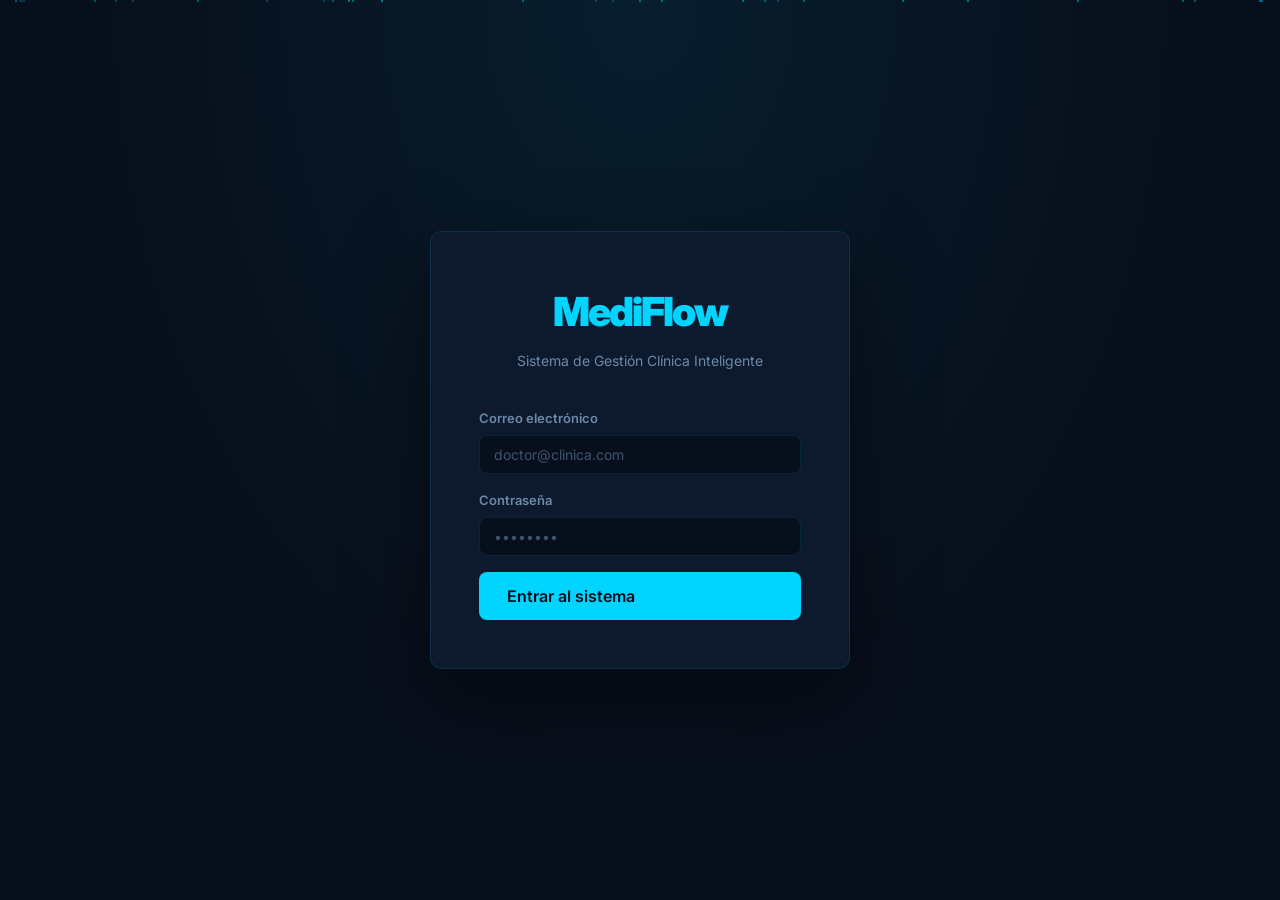
<file: frontend/index.html>
<!DOCTYPE html>
<html lang="es">
<head>
  <meta charset="UTF-8">
  <meta name="viewport" content="width=device-width, initial-scale=1.0">
  <title>MediFlow — Acceso</title>
  <meta name="description" content="Sistema de gestión clínica inteligente con IA para médicos">
  <link rel="stylesheet" href="css/styles.css">
  <style>
    .tab-btns { display: flex; gap: 0; margin-bottom: 28px; border-radius: var(--radius-sm); overflow: hidden; border: 1px solid var(--border); }
    .tab-btn { flex: 1; padding: 10px; background: transparent; border: none; color: var(--text-muted); font-weight: 600; font-size: 14px; transition: var(--transition); }
    .tab-btn.active { background: var(--cyan-dim); color: var(--cyan); }
    .tab-content { display: none; }
    .tab-content.active { display: block; }
    .particles { position: fixed; inset: 0; pointer-events: none; overflow: hidden; z-index: 0; }
    .particle {
      position: absolute; width: 2px; height: 2px; border-radius: 50%;
      background: var(--cyan); opacity: 0;
      animation: float-up var(--dur, 8s) var(--delay, 0s) infinite;
    }
    @keyframes float-up {
      0% { transform: translateY(100vh) translateX(0); opacity: 0; }
      10% { opacity: 0.6; }
      90% { opacity: 0.3; }
      100% { transform: translateY(-10vh) translateX(var(--dx, 0)); opacity: 0; }
    }
    .login-card { position: relative; z-index: 1; }
  </style>
</head>
<body>
  <div class="particles" id="particles"></div>

  <div class="login-page">
    <div class="login-card">
      <div class="login-logo">
        <div class="big-logo">MediFlow</div>
        <p>Sistema de Gestión Clínica Inteligente</p>
      </div>

      <!-- LOGIN -->
      <div class="tab-content active" id="content-login">
        <form id="login-form">
          <div class="form-group">
            <label>Correo electrónico</label>
            <input type="email" id="login-email" placeholder="doctor@clinica.com" required>
          </div>
          <div class="form-group">
            <label>Contraseña</label>
            <input type="password" id="login-pass" placeholder="••••••••" required>
          </div>
          <button type="submit" class="btn btn-primary full-width btn-lg" id="login-btn">
            Entrar al sistema
          </button>
        </form>
      </div>

    </div>
  </div>

  <script src="js/api.js"></script>
  <script>
    // Partículas decorativas
    const pc = document.getElementById("particles");
    for (let i = 0; i < 30; i++) {
      const p = document.createElement("div");
      p.className = "particle";
      p.style.left = `${Math.random() * 100}%`;
      p.style.setProperty("--dur", `${6 + Math.random() * 8}s`);
      p.style.setProperty("--delay", `${Math.random() * 8}s`);
      p.style.setProperty("--dx", `${(Math.random() - 0.5) * 100}px`);
      p.style.opacity = 0.3 + Math.random() * 0.4;
      pc.appendChild(p);
    }

    // Si ya hay sesión, redirigir
    if (getToken()) window.location.href = "/static/dashboard.html";

    document.getElementById("login-form").addEventListener("submit", async e => {
      e.preventDefault();
      const btn = document.getElementById("login-btn");
      btn.disabled = true;
      btn.innerHTML = '<span class="spinner"></span> Entrando...';
      try {
        const data = await apiFetch("/api/auth/login", {
          method: "POST",
          body: JSON.stringify({ email: document.getElementById("login-email").value, password: document.getElementById("login-pass").value })
        });
        setSession(data.access_token, data.medico);
        window.location.href = "/static/dashboard.html";
      } catch (err) {
        toast(err.message, "error");
        btn.disabled = false;
        btn.textContent = "Entrar al sistema";
      }
    });

  </script>
</body>
</html>
</file>
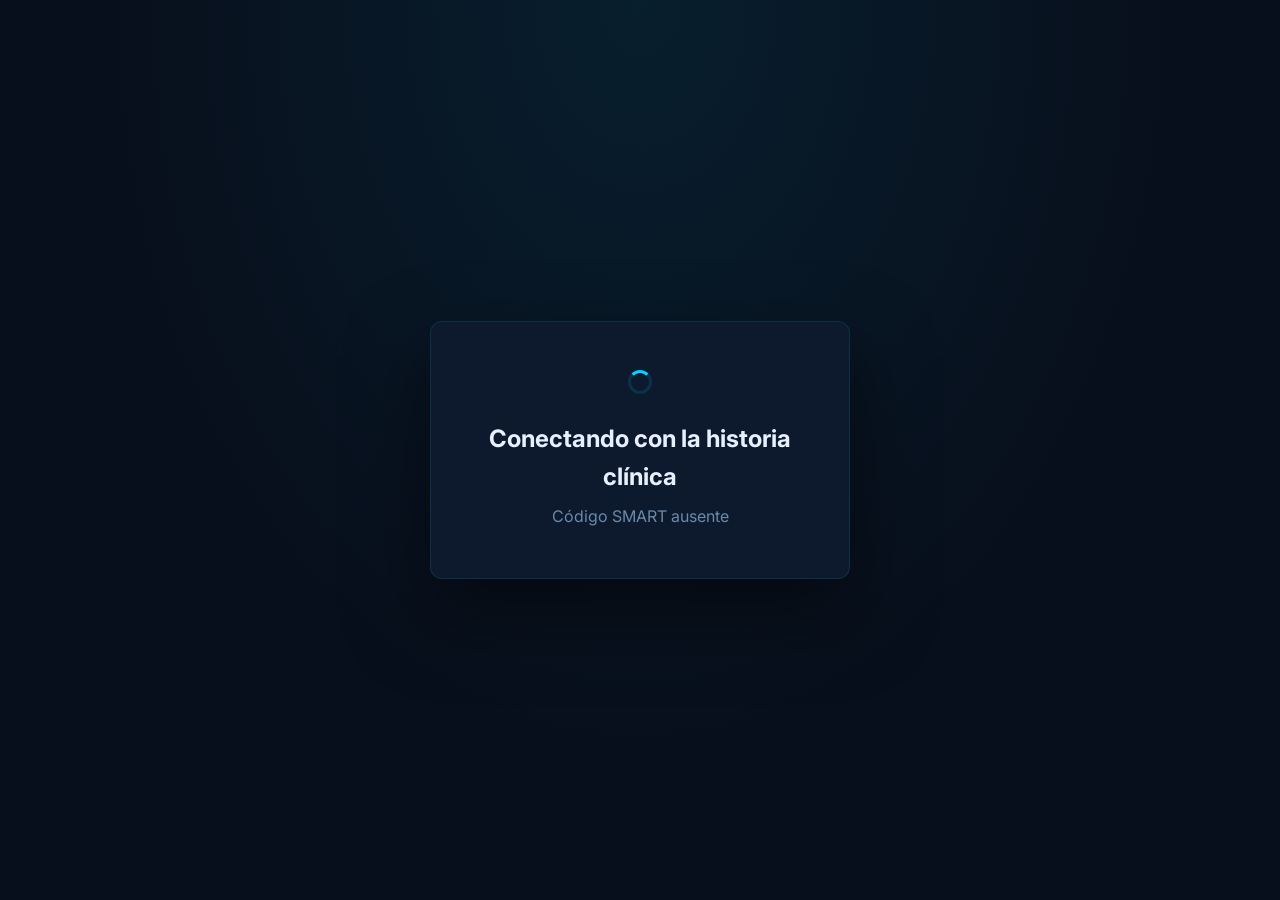
<file: frontend/smart-callback.html>
<!DOCTYPE html>
<html lang="es">
<head>
  <meta charset="UTF-8">
  <meta name="viewport" content="width=device-width, initial-scale=1.0">
  <title>Conectando MediFlow…</title>
  <link rel="stylesheet" href="css/styles.css">
</head>
<body>
  <div class="login-page">
    <div class="login-card" style="text-align:center">
      <div class="spinner" style="margin:0 auto 18px"></div>
      <h2>Conectando con la historia clínica</h2>
      <p class="text-muted mt-2" id="status">Validando el contexto SMART…</p>
    </div>
  </div>
  <script src="js/api.js"></script>
  <script>
    (async () => {
      const code = new URLSearchParams(location.search).get("code");
      history.replaceState({}, document.title, location.pathname);
      if (!code) {
        document.getElementById("status").textContent = "Código SMART ausente";
        return;
      }
      try {
        const data = await apiFetch("/api/smart/exchange", {
          method: "POST",
          body: JSON.stringify({ code })
        });
        setSession(data.access_token, data.medico);
        const query = new URLSearchParams({ patient_id: data.patient_id });
        if (data.encounter_id) query.set("cita", data.encounter_id);
        location.replace(`/static/consulta.html?${query}`);
      } catch (error) {
        document.getElementById("status").textContent = error.message;
      }
    })();
  </script>
</body>
</html>
</file>
<file: frontend/css/styles.css>
@import url('https://fonts.googleapis.com/css2?family=Inter:wght@300;400;500;600;700;800&display=swap');

/* ── TOKENS ─────────────────────────────────────────────── */
:root {
  --bg-dark:       #080f1c;
  --bg-card:       #0d1a2e;
  --bg-card2:      #111f35;
  --border:        rgba(0, 212, 255, 0.12);
  --border-hover:  rgba(0, 212, 255, 0.35);
  --cyan:          #00d4ff;
  --cyan-dim:      rgba(0, 212, 255, 0.15);
  --cyan-glow:     0 0 20px rgba(0, 212, 255, 0.25);
  --blue:          #0066cc;
  --text-primary:  #e8f0fe;
  --text-muted:    #6b89a8;
  --text-dim:      #3d5470;
  --success:       #00e5a0;
  --warning:       #ffb347;
  --danger:        #ff4d6d;
  --sidebar-w:     240px;
  --radius:        12px;
  --radius-sm:     8px;
  --transition:    all 0.2s ease;
}

/* ── RESET ───────────────────────────────────────────────── */
*, *::before, *::after { box-sizing: border-box; margin: 0; padding: 0; }
html { scroll-behavior: smooth; }
body {
  font-family: 'Inter', sans-serif;
  background: var(--bg-dark);
  color: var(--text-primary);
  min-height: 100vh;
  line-height: 1.6;
}
a { color: var(--cyan); text-decoration: none; }
button { cursor: pointer; font-family: inherit; }
input, textarea, select { font-family: inherit; }

/* ── SCROLLBAR ───────────────────────────────────────────── */
::-webkit-scrollbar { width: 6px; }
::-webkit-scrollbar-track { background: var(--bg-dark); }
::-webkit-scrollbar-thumb { background: var(--border); border-radius: 3px; }
::-webkit-scrollbar-thumb:hover { background: var(--cyan-dim); }

/* ── LAYOUT ──────────────────────────────────────────────── */
.app-layout {
  display: flex;
  min-height: 100vh;
}

/* ── SIDEBAR ─────────────────────────────────────────────── */
.sidebar {
  width: var(--sidebar-w);
  background: var(--bg-card);
  border-right: 1px solid var(--border);
  display: flex;
  flex-direction: column;
  position: fixed;
  top: 0; left: 0;
  height: 100vh;
  z-index: 100;
  transition: var(--transition);
}
.sidebar-logo {
  padding: 24px 20px 20px;
  border-bottom: 1px solid var(--border);
}
.sidebar-logo .logo-text {
  font-size: 22px;
  font-weight: 800;
  color: var(--cyan);
  letter-spacing: -0.5px;
}
.sidebar-logo .logo-sub {
  font-size: 11px;
  color: var(--text-muted);
  margin-top: 2px;
}
.sidebar-nav {
  flex: 1;
  padding: 16px 0;
  overflow-y: auto;
}
.nav-section-title {
  font-size: 10px;
  font-weight: 600;
  text-transform: uppercase;
  letter-spacing: 1.2px;
  color: var(--text-dim);
  padding: 12px 20px 6px;
}
.nav-item {
  display: flex;
  align-items: center;
  gap: 12px;
  padding: 11px 20px;
  color: var(--text-muted);
  font-size: 14px;
  font-weight: 500;
  border-radius: 0;
  transition: var(--transition);
  position: relative;
  border-left: 3px solid transparent;
}
.nav-item:hover {
  background: var(--cyan-dim);
  color: var(--text-primary);
  border-left-color: var(--cyan);
}
.nav-item.active {
  background: var(--cyan-dim);
  color: var(--cyan);
  border-left-color: var(--cyan);
}
.nav-item .icon { font-size: 18px; width: 20px; text-align: center; }
.sidebar-footer {
  padding: 16px 20px;
  border-top: 1px solid var(--border);
}
.medico-card {
  display: flex;
  align-items: center;
  gap: 10px;
}
.medico-avatar {
  width: 36px; height: 36px;
  border-radius: 50%;
  background: linear-gradient(135deg, var(--cyan), var(--blue));
  display: flex; align-items: center; justify-content: center;
  font-weight: 700; font-size: 14px; color: white;
  flex-shrink: 0;
}
.medico-info .name { font-size: 13px; font-weight: 600; }
.medico-info .role { font-size: 11px; color: var(--text-muted); }

/* ── MAIN CONTENT ────────────────────────────────────────── */
.main-content {
  margin-left: var(--sidebar-w);
  flex: 1;
  display: flex;
  flex-direction: column;
}
.topbar {
  height: 64px;
  background: var(--bg-card);
  border-bottom: 1px solid var(--border);
  display: flex;
  align-items: center;
  justify-content: space-between;
  padding: 0 28px;
  position: sticky;
  top: 0;
  z-index: 50;
}
.topbar-title { font-size: 18px; font-weight: 700; }
.topbar-actions { display: flex; align-items: center; gap: 12px; }
.page-body { padding: 28px; flex: 1; }

/* ── CARDS ───────────────────────────────────────────────── */
.card {
  background: var(--bg-card);
  border: 1px solid var(--border);
  border-radius: var(--radius);
  padding: 24px;
  transition: var(--transition);
}
.card:hover { border-color: var(--border-hover); }
.card-header {
  display: flex;
  justify-content: space-between;
  align-items: center;
  margin-bottom: 20px;
}
.card-title { font-size: 16px; font-weight: 700; }

/* ── STAT CARDS ──────────────────────────────────────────── */
.stats-grid {
  display: grid;
  grid-template-columns: repeat(4, 1fr);
  gap: 16px;
  margin-bottom: 24px;
}
.stat-card {
  background: var(--bg-card);
  border: 1px solid var(--border);
  border-radius: var(--radius);
  padding: 20px;
  position: relative;
  overflow: hidden;
  transition: var(--transition);
}
.stat-card::before {
  content: '';
  position: absolute;
  top: 0; left: 0; right: 0;
  height: 3px;
  background: var(--accent, var(--cyan));
}
.stat-card:hover { border-color: var(--border-hover); transform: translateY(-2px); }
.stat-icon { font-size: 28px; margin-bottom: 12px; }
.stat-value { font-size: 32px; font-weight: 800; color: var(--text-primary); }
.stat-label { font-size: 13px; color: var(--text-muted); margin-top: 4px; }

/* ── BUTTONS ─────────────────────────────────────────────── */
.btn {
  display: inline-flex;
  align-items: center;
  gap: 8px;
  padding: 10px 20px;
  border-radius: var(--radius-sm);
  font-size: 14px;
  font-weight: 600;
  border: none;
  transition: var(--transition);
  white-space: nowrap;
}
.btn-primary {
  background: var(--cyan);
  color: #000d1a;
}
.btn-primary:hover { background: #00b8e0; box-shadow: var(--cyan-glow); }
.btn-outline {
  background: transparent;
  color: var(--cyan);
  border: 1px solid var(--cyan);
}
.btn-outline:hover { background: var(--cyan-dim); }
.btn-ghost {
  background: transparent;
  color: var(--text-muted);
  border: 1px solid var(--border);
}
.btn-ghost:hover { border-color: var(--border-hover); color: var(--text-primary); }
.btn-danger {
  background: rgba(255, 77, 109, 0.1);
  color: var(--danger);
  border: 1px solid rgba(255, 77, 109, 0.3);
}
.btn-danger:hover { background: rgba(255, 77, 109, 0.2); }
.btn-success {
  background: rgba(0, 229, 160, 0.1);
  color: var(--success);
  border: 1px solid rgba(0, 229, 160, 0.3);
}
.btn-success:hover { background: rgba(0, 229, 160, 0.2); }
.btn-sm { padding: 6px 14px; font-size: 13px; }
.btn-lg { padding: 14px 28px; font-size: 16px; }
.btn:disabled { opacity: 0.5; cursor: not-allowed; }

/* ── FORMS ───────────────────────────────────────────────── */
.form-group { margin-bottom: 16px; }
.form-row { display: grid; grid-template-columns: 1fr 1fr; gap: 16px; }
.form-row-3 { display: grid; grid-template-columns: 1fr 1fr 1fr; gap: 16px; }
label { display: block; font-size: 13px; font-weight: 600; color: var(--text-muted); margin-bottom: 6px; }
input[type="text"], input[type="email"], input[type="password"],
input[type="date"], input[type="datetime-local"], input[type="tel"],
textarea, select {
  width: 100%;
  padding: 10px 14px;
  background: var(--bg-dark);
  border: 1px solid var(--border);
  border-radius: var(--radius-sm);
  color: var(--text-primary);
  font-size: 14px;
  transition: var(--transition);
  outline: none;
}
input:focus, textarea:focus, select:focus {
  border-color: var(--cyan);
  box-shadow: 0 0 0 3px rgba(0,212,255,0.1);
}
input::placeholder, textarea::placeholder { color: var(--text-dim); }
select option { background: var(--bg-card); color: var(--text-primary); }
textarea { resize: vertical; min-height: 80px; }

/* ── TABLE ───────────────────────────────────────────────── */
.table-wrapper { overflow-x: auto; }
table { width: 100%; border-collapse: collapse; font-size: 14px; }
thead tr { border-bottom: 1px solid var(--border); }
th { padding: 12px 16px; text-align: left; font-size: 12px; font-weight: 600;
     text-transform: uppercase; letter-spacing: 0.8px; color: var(--text-muted); }
td { padding: 14px 16px; border-bottom: 1px solid rgba(255,255,255,0.04); }
tbody tr { transition: var(--transition); }
tbody tr:hover { background: var(--cyan-dim); }
tbody tr:last-child td { border-bottom: none; }

/* ── BADGES ──────────────────────────────────────────────── */
.badge {
  display: inline-flex;
  align-items: center;
  padding: 3px 10px;
  border-radius: 20px;
  font-size: 12px;
  font-weight: 600;
}
.badge-cyan    { background: rgba(0,212,255,0.12); color: var(--cyan); }
.badge-success { background: rgba(0,229,160,0.12); color: var(--success); }
.badge-warning { background: rgba(255,179,71,0.12); color: var(--warning); }
.badge-danger  { background: rgba(255,77,109,0.12); color: var(--danger); }
.badge-muted   { background: rgba(255,255,255,0.06); color: var(--text-muted); }

/* ── MODAL ───────────────────────────────────────────────── */
.modal-overlay {
  display: none;
  position: fixed; inset: 0;
  background: rgba(0,0,0,0.7);
  z-index: 1000;
  align-items: center;
  justify-content: center;
  backdrop-filter: blur(4px);
}
.modal-overlay.open { display: flex; animation: fadeIn 0.2s ease; }
.modal {
  background: var(--bg-card);
  border: 1px solid var(--border);
  border-radius: var(--radius);
  padding: 28px;
  width: 90%;
  max-width: 600px;
  max-height: 85vh;
  overflow-y: auto;
  animation: slideUp 0.25s ease;
}
.modal-lg { max-width: 800px; }
.modal-header { display: flex; justify-content: space-between; align-items: center; margin-bottom: 24px; }
.modal-title { font-size: 20px; font-weight: 700; }
.modal-close { background: none; border: none; color: var(--text-muted); font-size: 22px; line-height: 1; }
.modal-close:hover { color: var(--text-primary); }
.modal-footer { display: flex; justify-content: flex-end; gap: 10px; margin-top: 24px; padding-top: 20px; border-top: 1px solid var(--border); }

/* ── SEARCH BAR ──────────────────────────────────────────── */
.search-bar {
  position: relative;
  display: inline-flex;
  align-items: center;
}
.search-bar input {
  padding-left: 38px;
  width: 280px;
}
.search-bar .search-icon {
  position: absolute;
  left: 12px;
  color: var(--text-dim);
  font-size: 16px;
  pointer-events: none;
}

/* ── TOAST ───────────────────────────────────────────────── */
#toast-container {
  position: fixed;
  bottom: 24px; right: 24px;
  display: flex;
  flex-direction: column;
  gap: 10px;
  z-index: 9999;
}
.toast {
  display: flex;
  align-items: center;
  gap: 12px;
  padding: 14px 18px;
  background: var(--bg-card2);
  border: 1px solid var(--border);
  border-radius: var(--radius-sm);
  font-size: 14px;
  min-width: 280px;
  animation: slideIn 0.3s ease;
  box-shadow: 0 8px 32px rgba(0,0,0,0.4);
}
.toast-success { border-left: 3px solid var(--success); }
.toast-error   { border-left: 3px solid var(--danger); }
.toast-info    { border-left: 3px solid var(--cyan); }

/* ── EMPTY STATE ─────────────────────────────────────────── */
.empty-state {
  text-align: center;
  padding: 60px 20px;
  color: var(--text-muted);
}
.empty-state .empty-icon { font-size: 56px; margin-bottom: 16px; opacity: 0.5; }
.empty-state h3 { font-size: 18px; font-weight: 600; margin-bottom: 8px; color: var(--text-primary); }
.empty-state p { font-size: 14px; }

/* ── PIPELINE STEPS ──────────────────────────────────────── */
.pipeline {
  display: flex;
  align-items: center;
  gap: 0;
  margin-bottom: 32px;
}
.pipeline-step {
  display: flex;
  align-items: center;
  gap: 10px;
  flex: 1;
}
.step-num {
  width: 36px; height: 36px;
  border-radius: 50%;
  border: 2px solid var(--border);
  display: flex; align-items: center; justify-content: center;
  font-weight: 700; font-size: 14px;
  color: var(--text-dim);
  background: var(--bg-dark);
  flex-shrink: 0;
  transition: var(--transition);
}
.pipeline-step.active .step-num {
  border-color: var(--cyan);
  color: var(--cyan);
  box-shadow: var(--cyan-glow);
}
.pipeline-step.done .step-num {
  background: var(--success);
  border-color: var(--success);
  color: #000;
}
.step-label { font-size: 13px; color: var(--text-muted); }
.pipeline-step.active .step-label { color: var(--text-primary); font-weight: 600; }
.step-connector {
  flex: 1;
  height: 2px;
  background: var(--border);
  margin: 0 8px;
}
.step-connector.done { background: var(--success); }

/* ── SOAP EDITOR ─────────────────────────────────────────── */
.soap-grid { display: grid; grid-template-columns: 1fr 1fr; gap: 16px; }
.soap-card {
  background: var(--bg-dark);
  border: 1px solid var(--border);
  border-radius: var(--radius-sm);
  padding: 16px;
  transition: var(--transition);
}
.soap-card:hover { border-color: var(--border-hover); }
.soap-letter {
  font-size: 28px;
  font-weight: 900;
  margin-bottom: 4px;
}
.soap-card-title { font-size: 12px; color: var(--text-muted); margin-bottom: 10px; font-weight: 600; text-transform: uppercase; }
.soap-card textarea {
  background: transparent;
  border: none;
  padding: 0;
  font-size: 13px;
  line-height: 1.7;
}
.soap-card textarea:focus { box-shadow: none; border: none; }

/* ── RECETA ITEMS ────────────────────────────────────────── */
.receta-list { display: flex; flex-direction: column; gap: 10px; }
.receta-item {
  display: grid;
  grid-template-columns: 1fr 1fr 1fr 1fr auto;
  gap: 10px;
  align-items: center;
  background: var(--bg-dark);
  border: 1px solid var(--border);
  border-radius: var(--radius-sm);
  padding: 12px;
}
.receta-item input { background: transparent; border: none; padding: 4px 0; font-size: 13px; }
.receta-item input:focus { box-shadow: none; border-bottom: 1px solid var(--cyan); }

/* ── RECORDING BUTTON ────────────────────────────────────── */
.record-btn {
  width: 80px; height: 80px;
  border-radius: 50%;
  border: 3px solid var(--cyan);
  background: var(--cyan-dim);
  color: var(--cyan);
  font-size: 28px;
  display: flex; align-items: center; justify-content: center;
  transition: var(--transition);
  margin: 0 auto;
}
.record-btn:hover { background: var(--cyan); color: #000d1a; box-shadow: var(--cyan-glow); }
.record-btn.recording {
  border-color: var(--danger);
  background: rgba(255,77,109,0.15);
  color: var(--danger);
  animation: pulse-record 1.5s infinite;
}

/* ── PROGRESS BAR ────────────────────────────────────────── */
.progress-container { margin: 20px 0; }
.progress-label { font-size: 13px; color: var(--text-muted); margin-bottom: 8px; display: flex; justify-content: space-between; }
.progress-bar {
  height: 6px;
  background: var(--bg-dark);
  border-radius: 3px;
  overflow: hidden;
}
.progress-fill {
  height: 100%;
  background: linear-gradient(90deg, var(--cyan), var(--blue));
  border-radius: 3px;
  transition: width 0.3s ease;
  animation: shimmer 2s infinite;
}

/* ── LOADING SPINNER ─────────────────────────────────────── */
.spinner {
  width: 24px; height: 24px;
  border: 3px solid var(--border);
  border-top-color: var(--cyan);
  border-radius: 50%;
  animation: spin 0.7s linear infinite;
  display: inline-block;
}

/* ── AGENDA CALENDAR ─────────────────────────────────────── */
.calendar-nav {
  display: flex;
  align-items: center;
  gap: 16px;
  margin-bottom: 20px;
}
.calendar-nav h2 { font-size: 20px; font-weight: 700; flex: 1; text-align: center; }
.time-slots { display: flex; flex-direction: column; gap: 8px; }
.time-slot {
  display: flex;
  align-items: center;
  gap: 16px;
  padding: 12px;
  border-radius: var(--radius-sm);
  border: 1px solid transparent;
  transition: var(--transition);
}
.time-slot:hover { background: var(--cyan-dim); border-color: var(--border); }
.time-slot .time-label { font-size: 13px; color: var(--text-muted); width: 50px; flex-shrink: 0; }
.cita-block {
  flex: 1;
  background: var(--bg-card2);
  border: 1px solid var(--border);
  border-left: 3px solid var(--cyan);
  border-radius: var(--radius-sm);
  padding: 10px 14px;
  cursor: pointer;
  transition: var(--transition);
}
.cita-block:hover { border-color: var(--border-hover); }
.cita-block.en_consulta { border-left-color: var(--warning); }
.cita-block.completada { border-left-color: var(--success); opacity: 0.7; }
.cita-block.cancelada { border-left-color: var(--danger); opacity: 0.5; }
.cita-block .cita-paciente { font-weight: 600; font-size: 14px; }
.cita-block .cita-motivo { font-size: 12px; color: var(--text-muted); margin-top: 2px; }

/* ── LOGIN PAGE ──────────────────────────────────────────── */
.login-page {
  min-height: 100vh;
  display: flex;
  align-items: center;
  justify-content: center;
  background: radial-gradient(ellipse at 50% 0%, rgba(0,212,255,0.08) 0%, transparent 60%),
              var(--bg-dark);
}
.login-card {
  background: var(--bg-card);
  border: 1px solid var(--border);
  border-radius: var(--radius);
  padding: 48px;
  width: 100%;
  max-width: 420px;
  box-shadow: 0 32px 80px rgba(0,0,0,0.5);
}
.login-logo { text-align: center; margin-bottom: 36px; }
.login-logo .big-logo { font-size: 40px; font-weight: 900; color: var(--cyan); letter-spacing: -2px; }
.login-logo p { color: var(--text-muted); font-size: 14px; margin-top: 6px; }

/* ── ANIMATIONS ──────────────────────────────────────────── */
@keyframes fadeIn {
  from { opacity: 0; } to { opacity: 1; }
}
@keyframes slideUp {
  from { transform: translateY(20px); opacity: 0; }
  to { transform: translateY(0); opacity: 1; }
}
@keyframes slideIn {
  from { transform: translateX(20px); opacity: 0; }
  to { transform: translateX(0); opacity: 1; }
}
@keyframes spin {
  to { transform: rotate(360deg); }
}
@keyframes pulse-record {
  0%, 100% { box-shadow: 0 0 0 0 rgba(255,77,109,0.4); }
  50% { box-shadow: 0 0 0 16px rgba(255,77,109,0); }
}
@keyframes shimmer {
  0% { background-position: -200% 0; }
  100% { background-position: 200% 0; }
}

/* ── UTILITIES ───────────────────────────────────────────── */
.flex { display: flex; }
.flex-col { flex-direction: column; }
.items-center { align-items: center; }
.justify-between { justify-content: space-between; }
.gap-2 { gap: 8px; }
.gap-3 { gap: 12px; }
.gap-4 { gap: 16px; }
.mt-1 { margin-top: 4px; }
.mt-2 { margin-top: 8px; }
.mt-4 { margin-top: 16px; }
.mb-4 { margin-bottom: 16px; }
.text-sm { font-size: 13px; }
.text-muted { color: var(--text-muted); }
.text-cyan { color: var(--cyan); }
.text-success { color: var(--success); }
.text-danger { color: var(--danger); }
.text-warning { color: var(--warning); }
.font-bold { font-weight: 700; }
.hidden { display: none !important; }
.grid-2 { display: grid; grid-template-columns: 1fr 1fr; gap: 16px; }
.grid-3 { display: grid; grid-template-columns: 1fr 1fr 1fr; gap: 16px; }
.full-width { width: 100%; }
.divider { height: 1px; background: var(--border); margin: 20px 0; }
</file>
